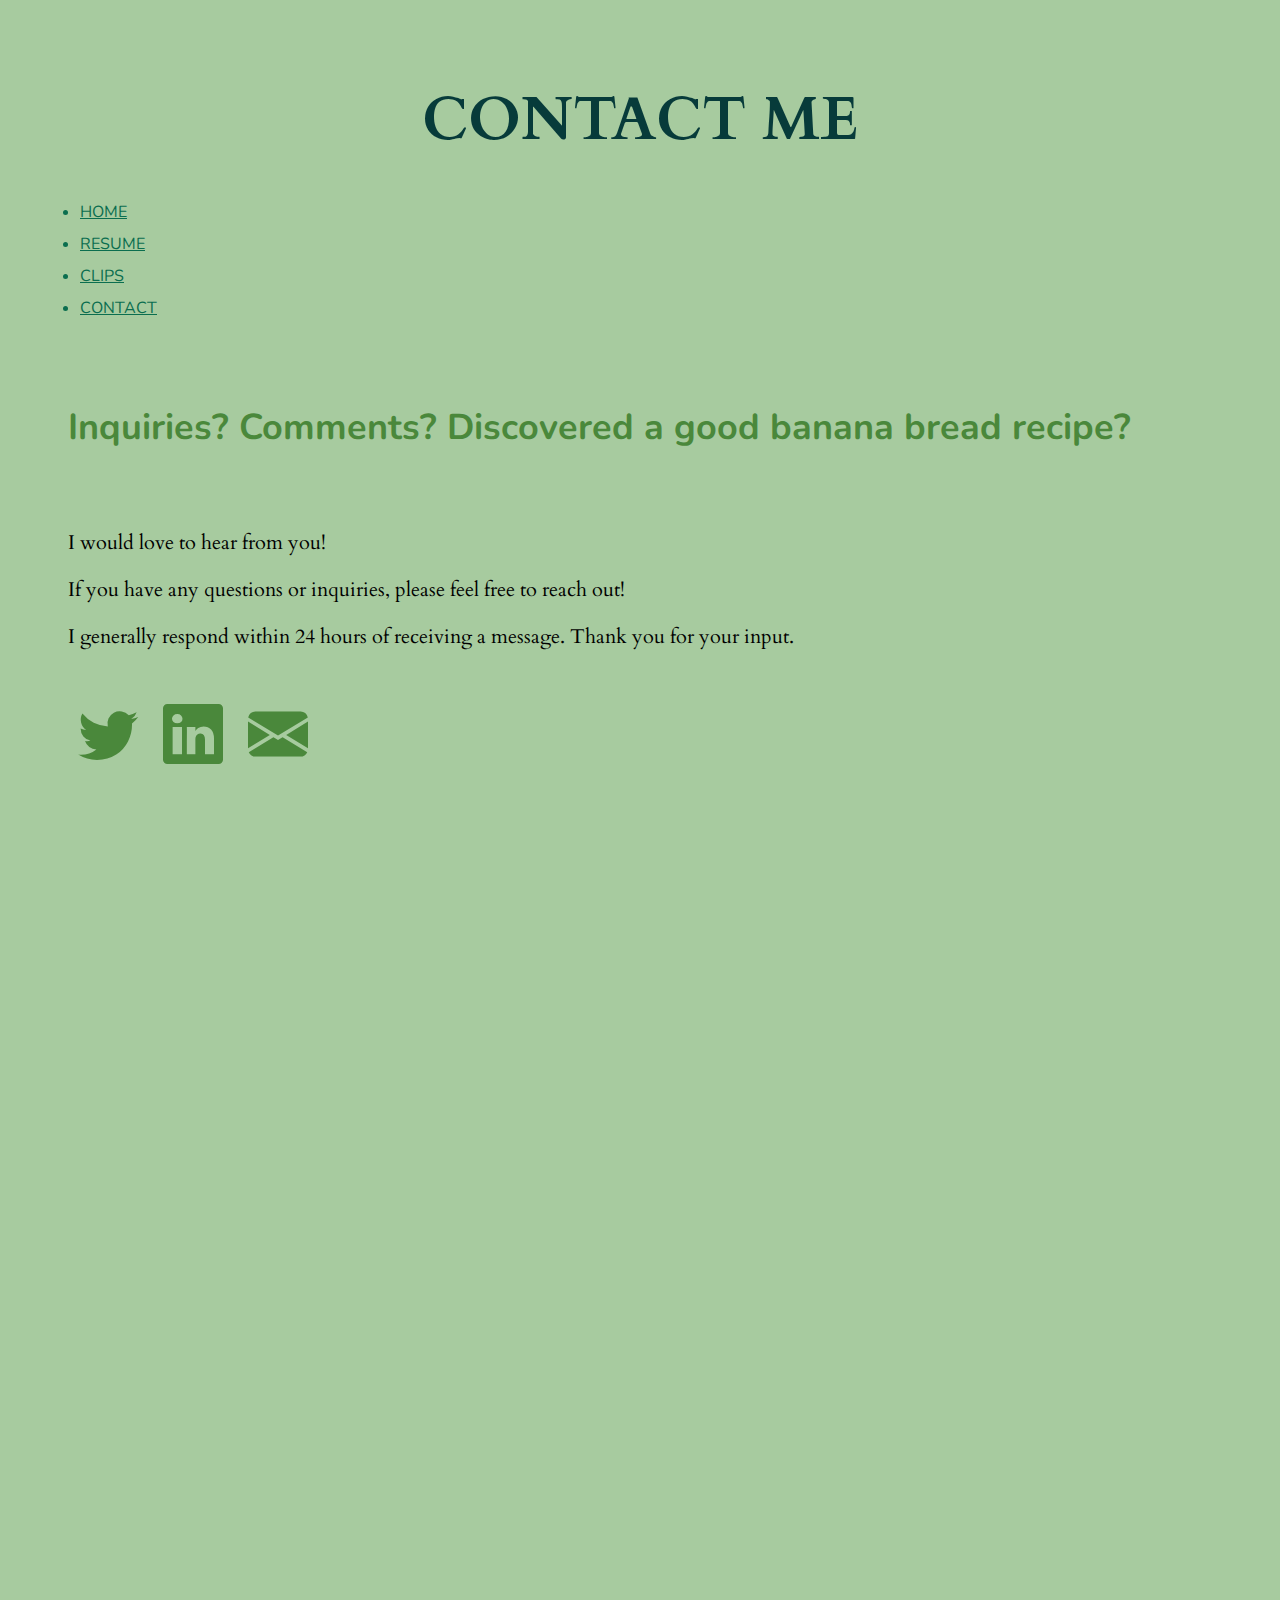
<file: contact/index.html>
<!DOCTYPE html>
<html lang="en">

<head>
    <!--meta-->
    <meta charset="UTF-8">
    <meta name="viewport" content="width=device-width, intial-scale=1.0">
    <meta http-equiv="X-UA-Compatible" content="ie=edge">
    <!--SEO-->
    <meta name="description" content="Description goes here">
    <title>Contact — Grace Yarrow</title>
    <!--font -->
    <link href="https://fonts.googleapis.com/css2?family=Nunito:wght@300&display=swap" rel="stylesheet">
    <link href="https://fonts.googleapis.com/css2?family=Cardo:wght@400;700&display=swap" rel="stylesheet">
    <link href="https://fonts.googleapis.com/css2?family=Nunito:wght@500&display=swap" rel="stylesheet">
    <!--CSS-->
    <link href="https://cdn.jsdelivr.net/npm/bootstrap@5.1.3/dist/css/bootstrap.min.css" rel="stylesheet" 
        integrity="sha384-1BmE4kWBq78iYhFldvKuhfTAU6auU8tT94WrHftjDbrCEXSU1oBoqyl2QvZ6jIW3" crossorigin="anonymous">
    <link rel="stylesheet" href="https://cdn.jsdelivr.net/npm/bootstrap-icons@1.8.1/font/bootstrap-icons.css">
        <!-- // -->
    <link rel="stylesheet" href="../assets/css/style.css">
</head>

<body>
    <div class="container">
        <nav>
        
        <h1>Contact me</h1> 
 
        <ul class="nav justify-content-center">
            <li class="nav-item">
                <a class="nav-link" href="../">Home</a> 
            </li>
            <li class="nav-item">
                <a class="nav-link" href="../resume">Resume</a>
            </li>
            <li class="nav-item">
                <a class="nav-link" href="../clips">Clips</a>
            </li>
            <li class="nav-item">
                <a class="nav-link" href="#">Contact</a>
            </li>
        </ul>
    </nav>
    </div>
  
<main>
    <div class="row">
        <div class="col-lg">
            <h2>Inquiries? Comments? Discovered a good banana bread recipe?</h2><br>
            <p>I would love to hear from you!</p>
            <p>If you have any questions or inquiries, please feel free to reach out!</p>
            <p>I generally respond within 24 hours of receiving a message. Thank you for your input.</p><br>
                <a href="https://twitter.com/YarrowGrace" target="_blank"><i class="bi bi-twitter"></i></a>
                <a href="https://www.linkedin.com/in/grace-yarrow/" target="_blank"><i class="bi bi-linkedin"></i></a>
                <a href="mailto:gracemyar@gmail.com" target="_blank"><i class="bi bi-envelope-fill"></i></a>
        </div>
    
        <div class="col">
            <iframe src="https://docs.google.com/forms/d/e/1FAIpQLScPA5ciz3BrOCYJzHhYF9aphrg76CFu701tklVhXzC05QgNTw/viewform?embedded=true" 
            frameborder="0" marginheight="0" marginwidth="0">Contact form</iframe>    
        </div>
    </div>
</main>

     <!-- js -->
    <script src="https://cdn.jsdelivr.net/npm/bootstrap@5.1.3/dist/js/bootstrap.bundle.min.js" 
        integrity="sha384-ka7Sk0Gln4gmtz2MlQnikT1wXgYsOg+OMhuP+IlRH9sENBO0LRn5q+8nbTov4+1p" crossorigin="anonymous"></script>
    <!-- // -->
</body>


</html>
</file>
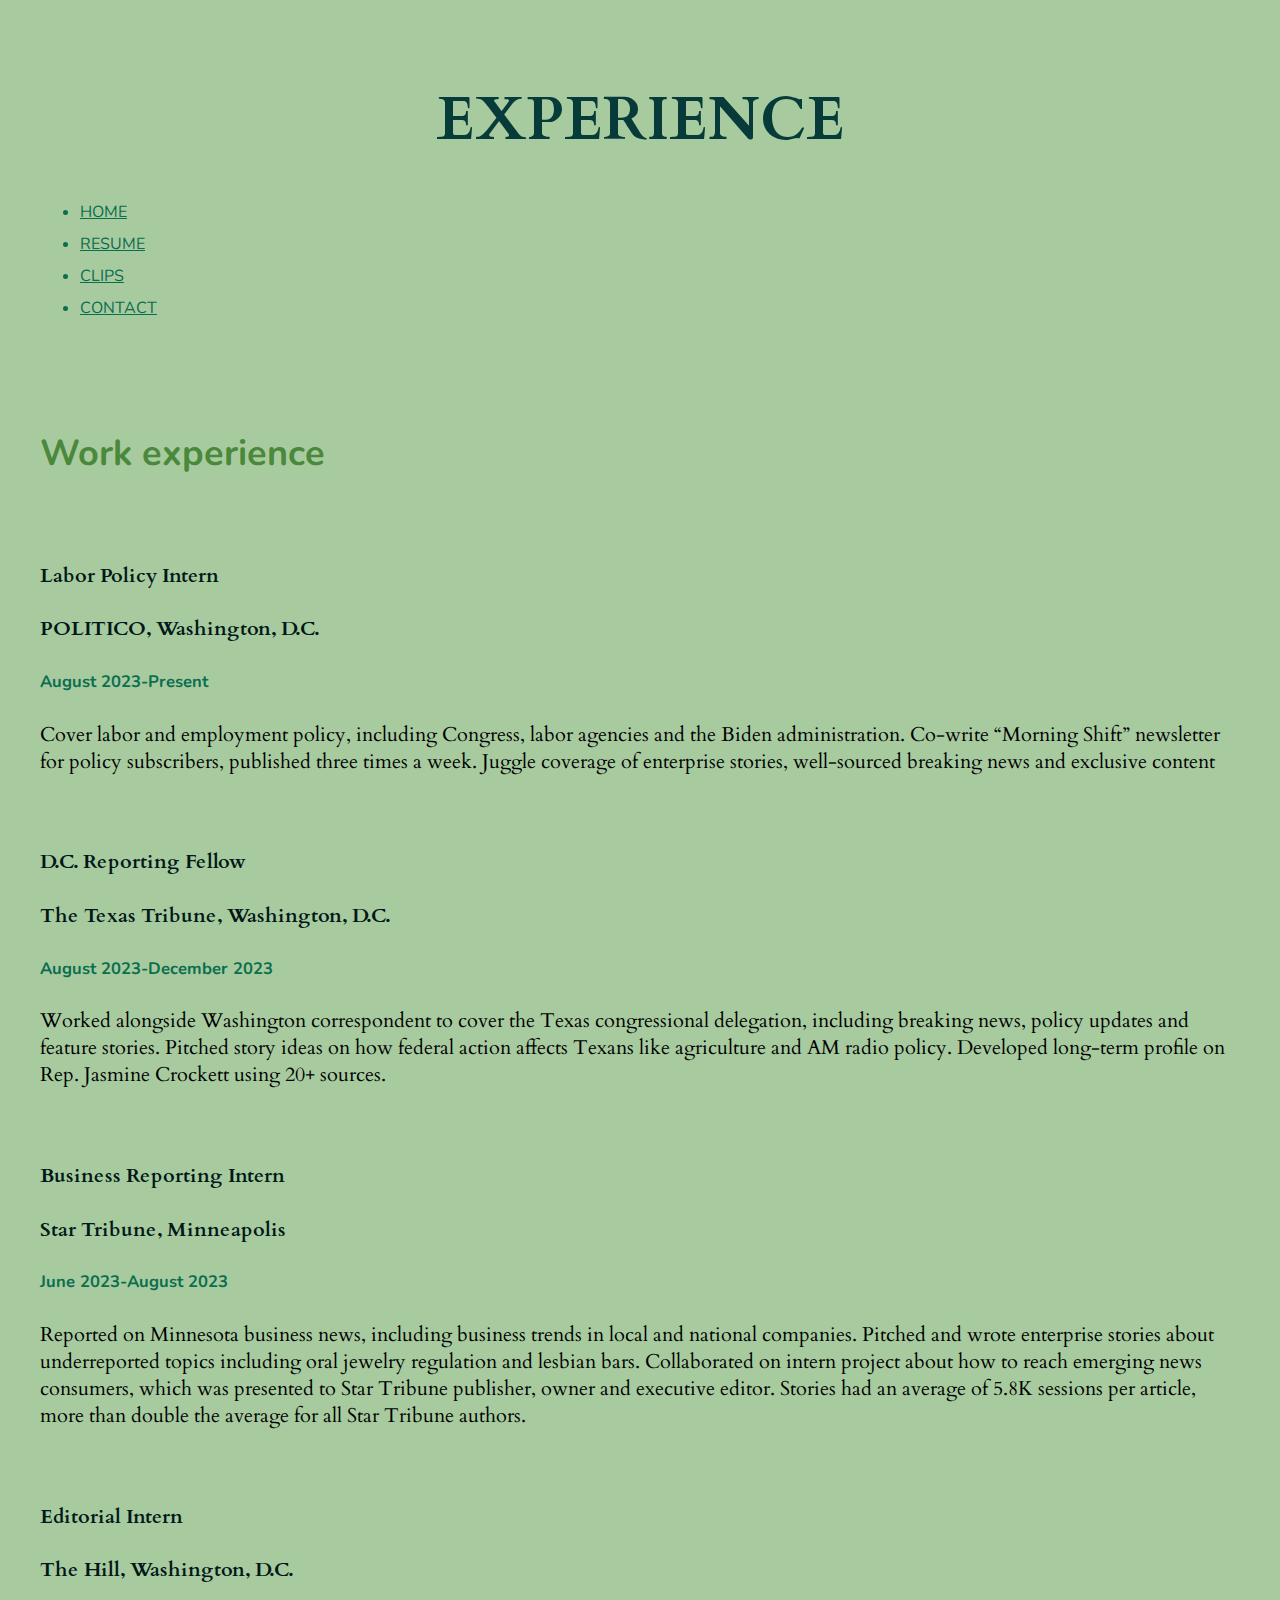
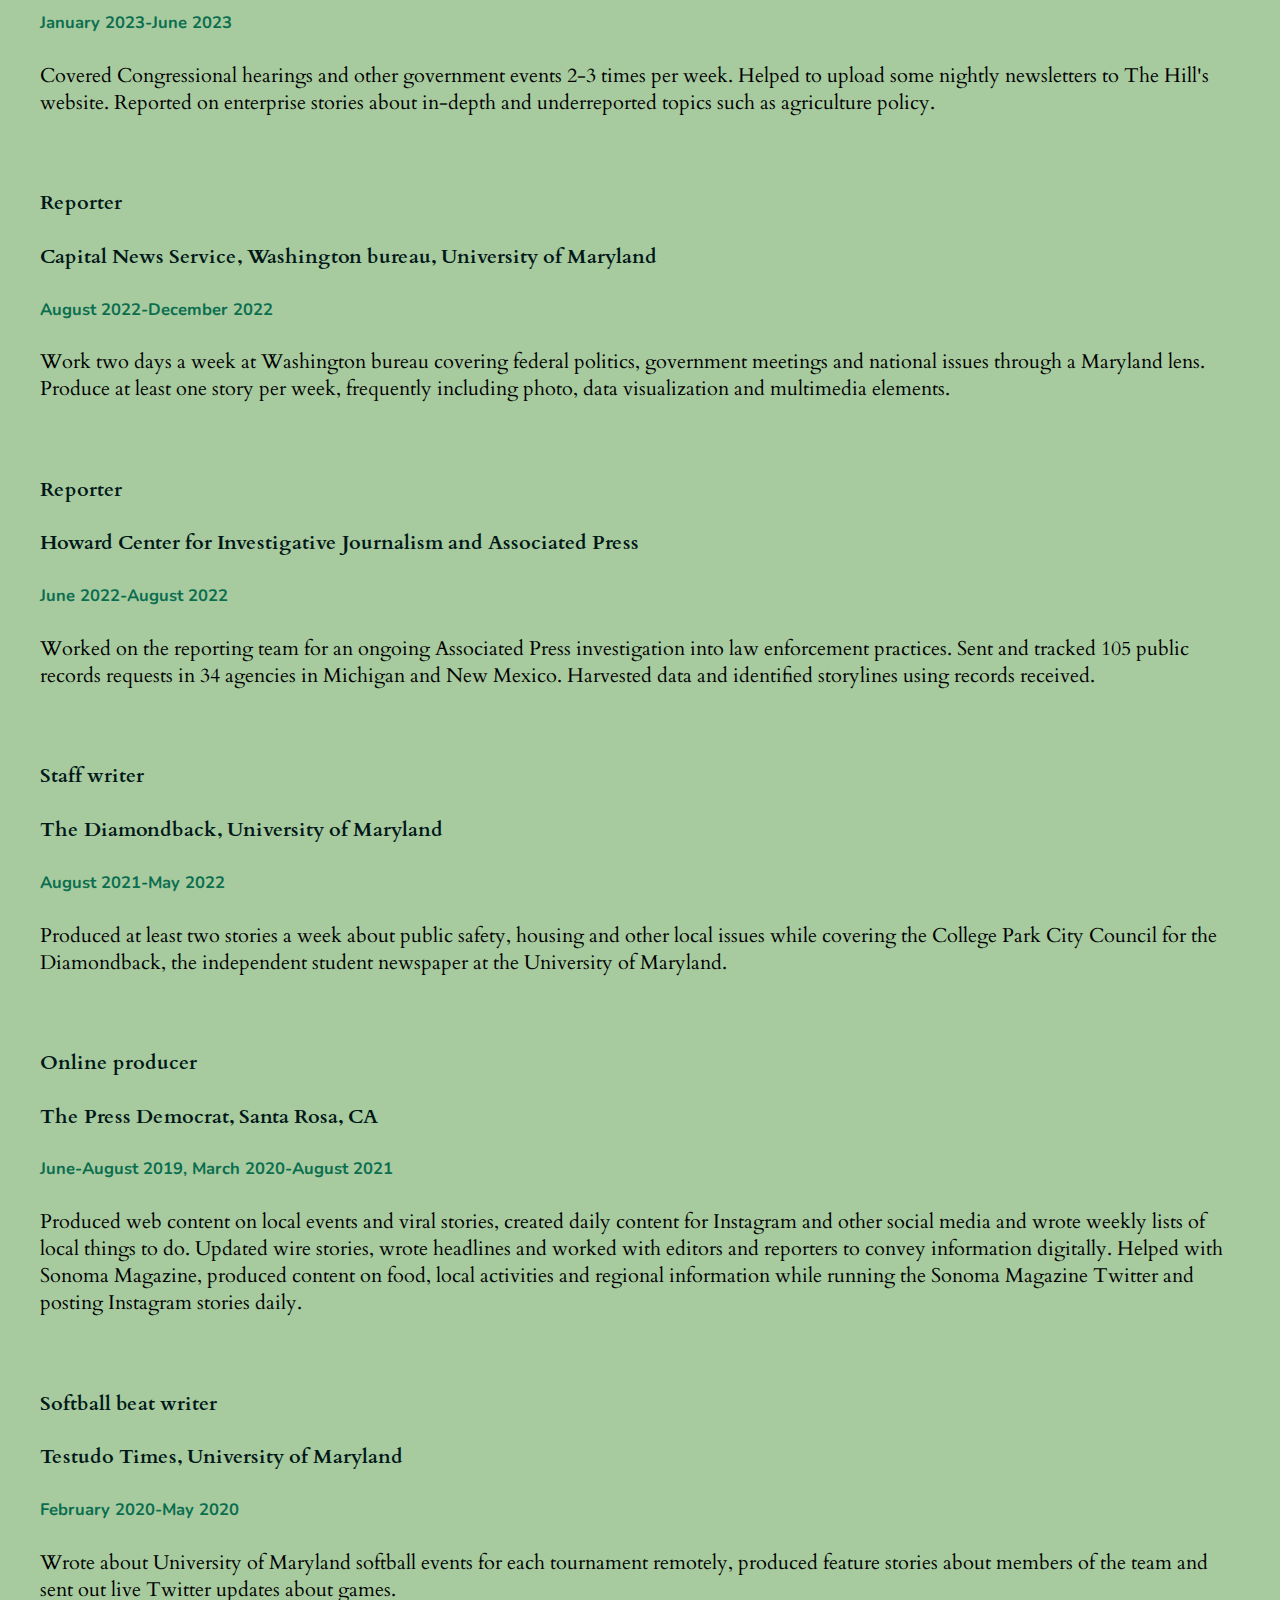
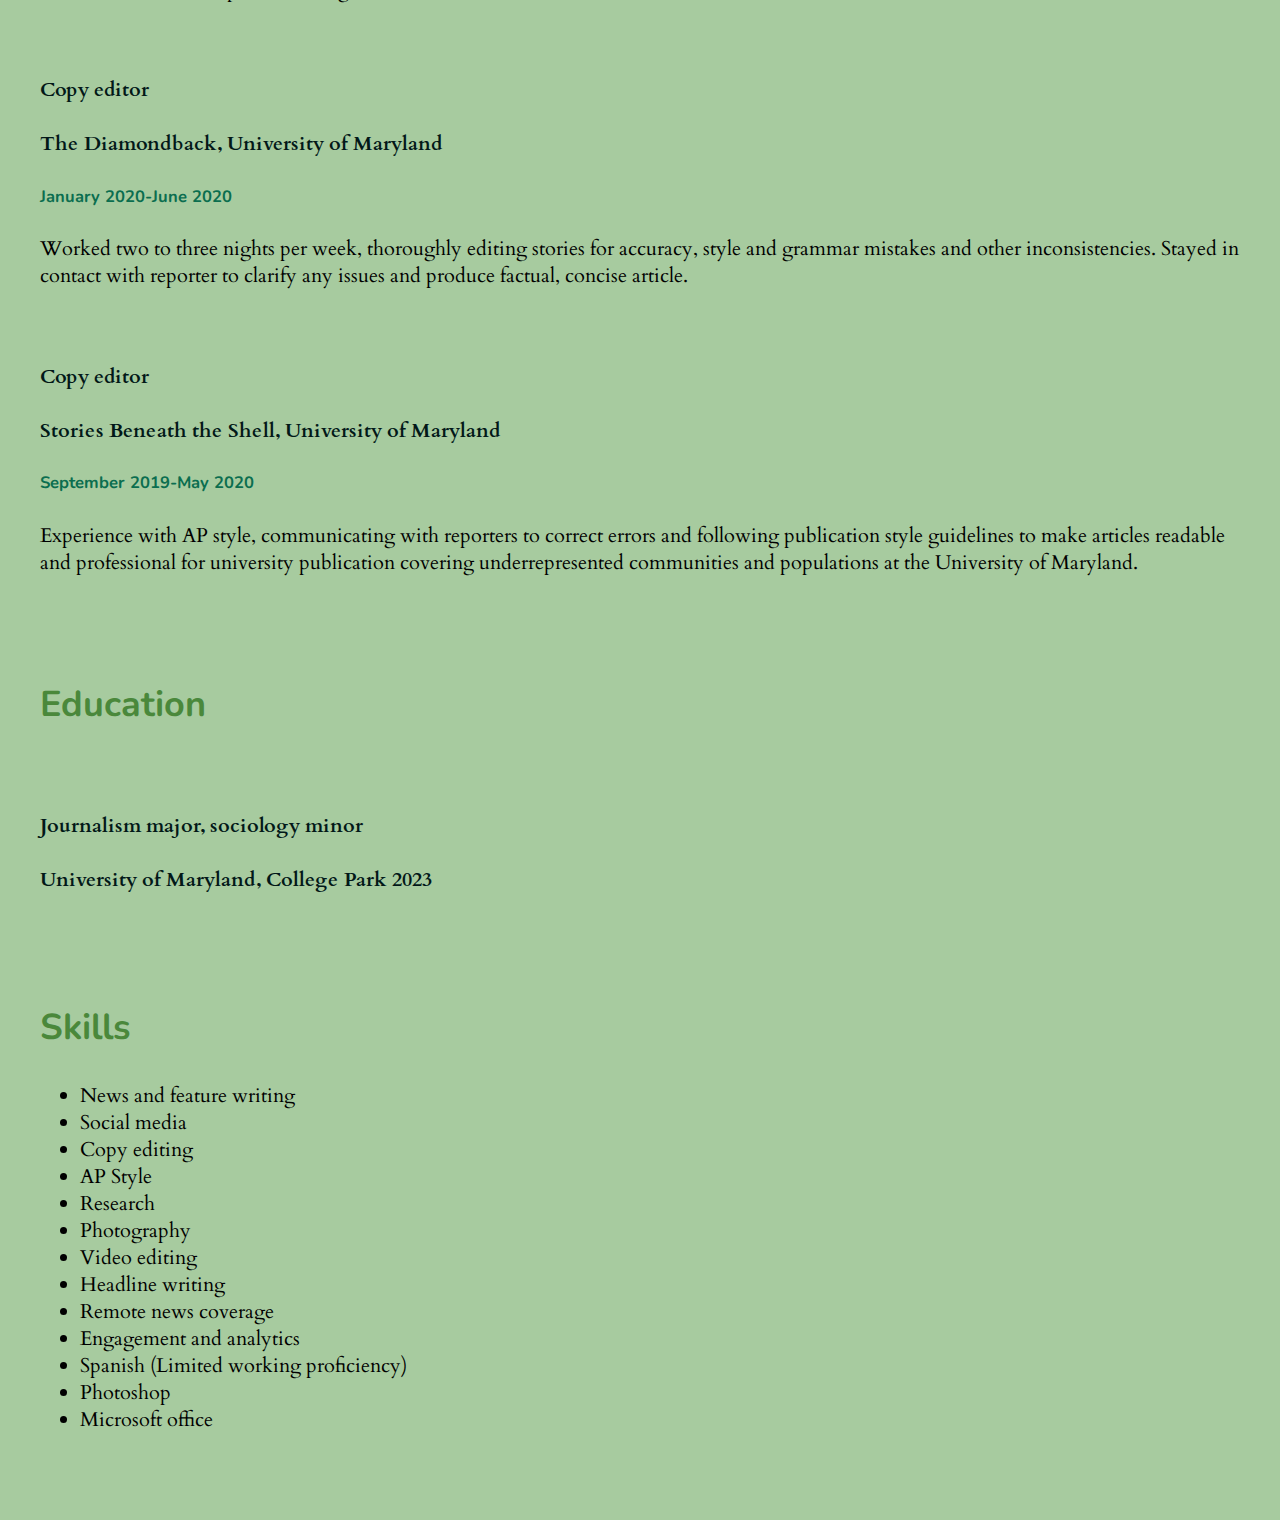
<file: resume/index.html>
<!DOCTYPE html>
<html lang="en">

<head>
    <!--meta-->
    <meta charset="UTF-8">
    <meta name="viewport" content="width=device-width, intial-scale=1.0">
    <meta http-equiv="X-UA-Compatible" content="ie=edge">
    <!--SEO-->
    <meta name="description" content="Description goes here">
    <title>Resume — Grace Yarrow</title>
    <!--font -->
    <link href="https://fonts.googleapis.com/css2?family=Nunito:wght@500&display=swap" rel="stylesheet">
    <link href="https://fonts.googleapis.com/css2?family=Nunito:wght@300&display=swap" rel="stylesheet">
    <link href="https://fonts.googleapis.com/css2?family=Cardo:wght@400;700&display=swap" rel="stylesheet">
    <!--CSS-->
    <link href="https://cdn.jsdelivr.net/npm/bootstrap@5.1.3/dist/css/bootstrap.min.css" rel="stylesheet" 
        integrity="sha384-1BmE4kWBq78iYhFldvKuhfTAU6auU8tT94WrHftjDbrCEXSU1oBoqyl2QvZ6jIW3" crossorigin="anonymous">
    <!-- // -->
    <link rel="stylesheet" href="../assets/css/style.css">
</head>

<body>
    <div class="container">
        <nav>
        
        <h1>Experience</h1> 
 
        <ul class="nav justify-content-center">
            <li class="nav-item">
                <a class="nav-link" href="../">Home</a> 
            </li>
            <li class="nav-item">
                <a class="nav-link" href="#">Resume</a>
            </li>
            <li class="nav-item">
                <a class="nav-link" href="../clips">Clips</a>
            </li>
            <li class="nav-item">
                <a class="nav-link" href="../contact">Contact</a>
            </li>
        </ul>
    </nav>
    </div>

<main>

<br><br>

    <h2>Work experience</h2> <br>

    <h4>Labor Policy Intern</h4>
    <h4><b>POLITICO</b>, Washington, D.C.</h4>
    <h5>August 2023-Present</h5>
    <p>Cover labor and employment policy, including Congress, labor agencies and the Biden administration. 
        Co-write “Morning Shift” newsletter for policy subscribers, published three times a week.
         Juggle coverage of enterprise stories, well-sourced breaking news and exclusive content</p>
        <br>

    <h4>D.C. Reporting Fellow</h4>
    <h4><b>The Texas Tribune</b>, Washington, D.C.</h4>
    <h5>August 2023-December 2023</h5>
    <p>Worked alongside Washington correspondent to cover the Texas congressional delegation, including breaking 
        news, policy updates and feature stories. Pitched story ideas on how federal action affects Texans like agriculture
         and AM radio policy. Developed long-term profile on Rep. Jasmine Crockett using 20+ sources. </p>
        <br>

    <h4>Business Reporting Intern</h4>
    <h4><b>Star Tribune</b>, Minneapolis</h4>
    <h5>June 2023-August 2023</h5>
    <p>Reported on Minnesota business news, including business trends in local and national companies.
        Pitched and wrote enterprise stories about underreported topics including oral jewelry regulation
         and lesbian bars. Collaborated on intern project about how to reach emerging news consumers, 
         which was presented to Star Tribune publisher, owner and executive editor.
        Stories had an average of 5.8K sessions per article, more than double the average for all Star Tribune authors.</p>
        <br>

    <h4>Editorial Intern</h4>
    <h4><b>The Hill</b>, Washington, D.C.</h4>
    <h5>January 2023-June 2023</h5>
    <p>Covered Congressional hearings and other government events 2-3 times per week. Helped to upload some 
        nightly newsletters to The Hill's website. Reported on enterprise stories about in-depth 
        and underreported topics such as agriculture policy.</p>
        <br>

    <h4>Reporter</h4>
    <h4><b>Capital News Service</b>, Washington bureau, University of Maryland</h4>
    <h5>August 2022-December 2022</h5>
    <p>Work two days a week at Washington bureau covering federal politics, government meetings 
        and national issues through a Maryland lens. Produce at least one story 
        per week, frequently including photo, data visualization and multimedia elements.</p>
        <br>

    <h4>Reporter</h4>
    <h4><b>Howard Center for Investigative Journalism and Associated Press</b></h4>
    <h5>June 2022-August 2022 </h5>
    <p>Worked on the reporting team for an ongoing Associated Press investigation into 
        law enforcement practices. Sent and tracked 105 public records requests in 34 agencies 
        in Michigan and New Mexico. Harvested data and identified storylines using records received.</p>
        <br>
    <h4>Staff writer</h4>
    <h4><b>The Diamondback</b>, University of Maryland</h4>
    <h5>August 2021-May 2022 </h5>
    <p>Produced at least two stories a week about public safety, housing and other
     local issues while covering the College Park City Council for the Diamondback, 
     the independent student newspaper at the University of Maryland.</p>
        <br>
     <h4>Online producer</h4>
    <h4><b>The Press Democrat</b>, Santa Rosa, CA</h4> 
    <h5>June-August 2019, March 2020-August 2021 </h5>
    <p>Produced web content on local events and viral stories, created daily 
    content for Instagram and other social media and wrote weekly lists 
    of local things to do. Updated wire stories, wrote headlines and worked 
    with editors and reporters to convey information digitally. Helped with 
    Sonoma Magazine, produced content on food, local activities and regional 
    information while running the Sonoma Magazine Twitter and posting Instagram 
    stories daily.</p>
        <br>
    <h4><b>Softball beat writer</b></h4>
    <h4><b>Testudo Times</b>, University of Maryland</h4>
    <h5>February 2020-May 2020 </h5>
    <p>Wrote about University of Maryland softball events for each tournament remotely,
     produced feature stories about members of the team and sent out live Twitter
      updates about games.</p>
        <br>
      <h4>Copy editor</h4>
      <h4><b>The Diamondback</b>, University of Maryland</h4> 
    <h5>January 2020-June 2020</h5>
    <p>Worked two to three nights per week, thoroughly editing stories for 
        accuracy, style and grammar mistakes and other inconsistencies. Stayed 
        in contact with reporter to clarify any issues and produce factual, concise 
        article.</p>
        <br>
    <h4> Copy editor</h4>
    <h4><b>Stories Beneath the Shell</b>, University of Maryland </h4>
    <h5>September 2019-May 2020</h5>
    <p>Experience with AP style, communicating with reporters 
        to correct errors and following publication style guidelines to
         make articles readable and professional for university publication covering 
         underrepresented communities and populations at the University of Maryland.</p>
             <br><br>
             <h2>Education</h2><br>
    <h4>Journalism major, sociology minor</h4>
    <h4>University of Maryland, College Park 2023 </h4>
        <br><br>
    <h2>Skills</h2>
    <ul>
        <li>News and feature writing</li>
        <li>Social media</li>
        <li>Copy editing</li>
        <li>AP Style</li>
        <li>Research</li>
        <li>Photography</li>
        <li>Video editing</li>
        <li>Headline writing</li>
        <li>Remote news coverage</li>
        <li>Engagement and analytics</li>
        <li>Spanish (Limited working proficiency)</li>
        <li>Photoshop</li>
        <li>Microsoft office</li>
    </ul>
    <br>
    <!--<button type="button" class="btn btn-primary" 
>click here to download my resume!</button>
<a href="https://drive.google.com/file/d/1ggbzdXfayBisZIbGHWWxNY_fuuDZr6_Y/view?usp=sharing"
class="btn btn-primary btn-lg" tabindex="-1" role="button">Click here to download my resume!</a>-->



    
</main>


     <!-- js -->
    <script src="https://cdn.jsdelivr.net/npm/bootstrap@5.1.3/dist/js/bootstrap.bundle.min.js" 
        integrity="sha384-ka7Sk0Gln4gmtz2MlQnikT1wXgYsOg+OMhuP+IlRH9sENBO0LRn5q+8nbTov4+1p" crossorigin="anonymous"></script>
    <!-- // -->
</body>


</html>
</file>
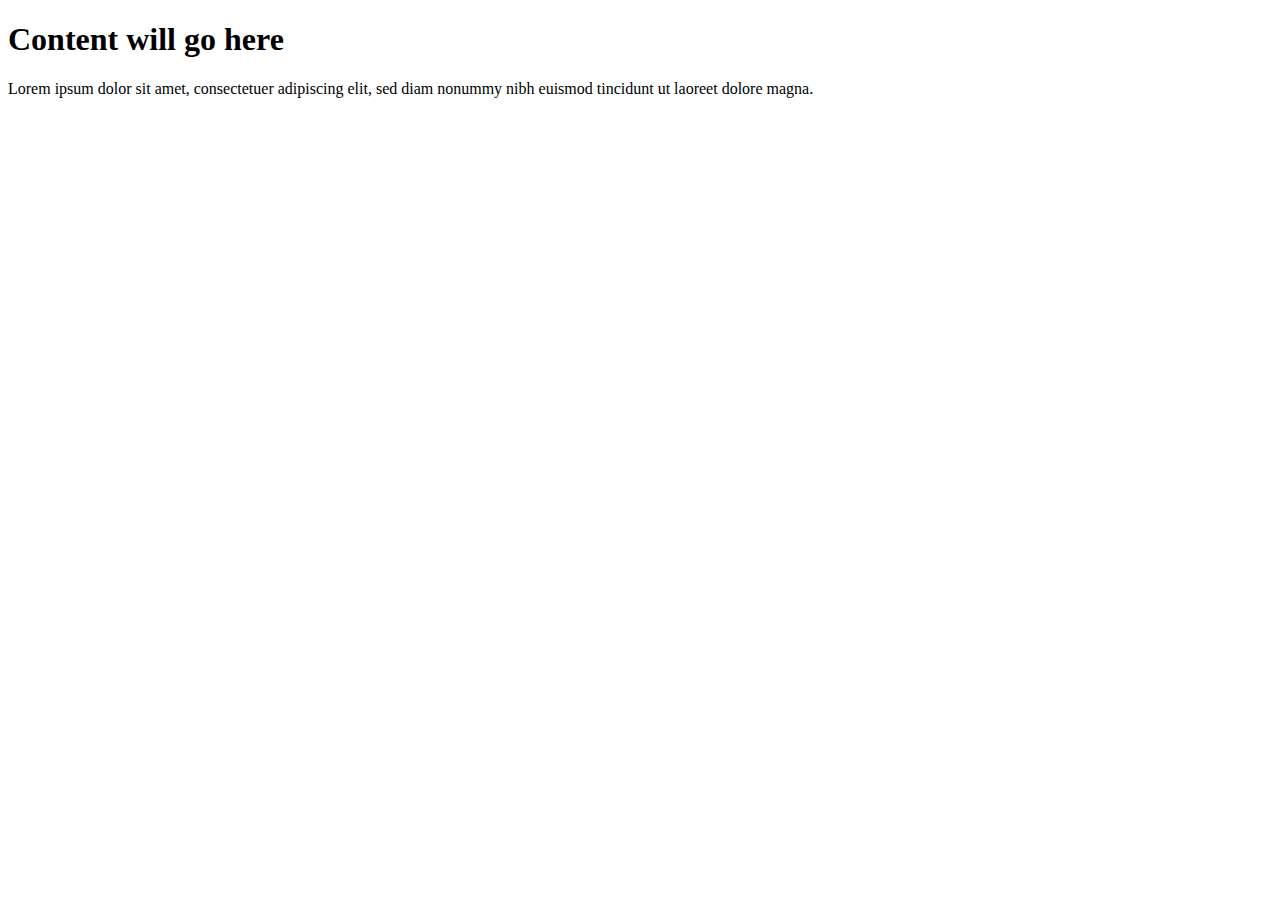
<file: projects/boilerplate/index.html>
<!DOCTYPE html>
<html lang="en">

<head>
    <!--meta-->
    <meta charset="UTF-8">
    <meta name="viewport" content="width=device-width, intial-scale=1.0">
    <meta http-equiv="X-UA-Compatible" content="ie=edge">
    <!--SEO-->
    <title>Title goes here</title>
    <meta name="description" content="Description goes here">
    <!--CSS-->
    <link rel="styleesheet" href="style.css">
</head>

<body>
    <h1>Content will go here</h1>
    <p>Lorem ipsum dolor sit amet, consectetuer adipiscing elit, sed diam nonummy nibh euismod tincidunt ut laoreet dolore magna.</p>
</body>


</html>
</file>
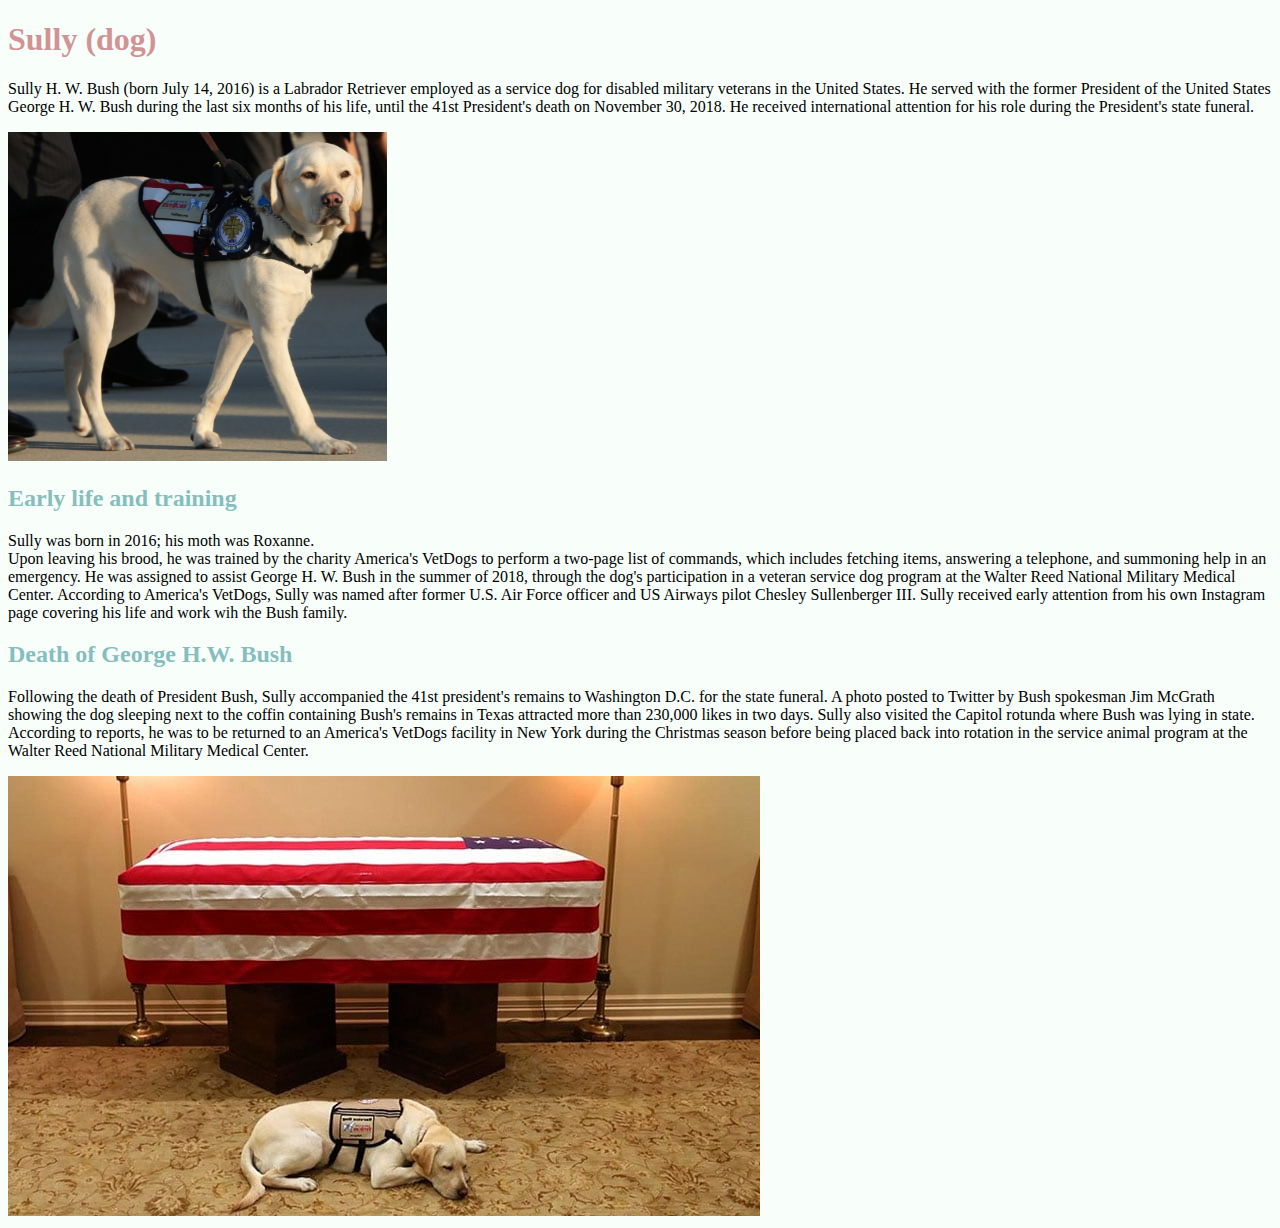
<file: projects/sully/index.html>
<!DOCTYPE html>
<html lang"en">

<head>
    <!--meta-->
    <meta charset="UTF-8">
    <meta name="viewport" content="width=device-width, initial-scale=1.0">
    <meta http-equiv="X-UA-Compatible" content="ie=edge">
    <!--seo-->
    <title>Sully Bush</title>
    <meta name="description" content="Description goes here">
    <!--css-->
    <link rel="stylesheet" href="css/style.css">
</head>

<body>
    <header>
    <h1>Sully (dog)</h1>
    <p>Sully H. W. Bush (born July 14, 2016) is a Labrador Retriever employed as a service dog for disabled military
        veterans in the United States. He served with the former President of the United States George H. W. Bush during
        the last six months of his life, until the 41st President's death on November 30, 2018. He received
        international attention for his role during the President's state funeral.</p>
    <img src="img/sully.jpg" alt="Sully H.W. Bush, a labrador retriever.">
    </header>
    
    <h2>Early life and training</h2>
    <p>Sully was born in 2016; his moth was Roxanne.
        <br>
        Upon leaving his brood, he was trained by the charity America's VetDogs to perform a two-page list of commands,
        which includes fetching items, answering a telephone, and summoning help in an emergency. He was assigned to
        assist George H. W. Bush in the summer of 2018, through the dog's participation in a veteran service dog program
        at the Walter Reed National Military Medical Center. According to America's VetDogs, Sully was named after
        former U.S. Air Force officer and US Airways pilot Chesley Sullenberger III. Sully received early attention from
        his own Instagram page covering his life and work wih the Bush family.</p>

    <h2>Death of George H.W. Bush</h2>
    <p>Following the death of President Bush, Sully accompanied the 41st president's remains to Washington D.C. for the
        state funeral. A photo posted to Twitter by Bush spokesman Jim McGrath showing the dog sleeping next to the
        coffin containing Bush's remains in Texas attracted more than 230,000 likes in two days. Sully also visited the
        Capitol rotunda where Bush was lying in state. According to reports, he was to be returned to an America's
        VetDogs facility in New York during the Christmas season before being placed back into rotation in the service
        animal program at the Walter Reed National Military Medical Center.</p>
    <img src="img/sully2.jpg" alt="Sully at the funeral of President George H.W. Bush">

</body>

</html>
</file>
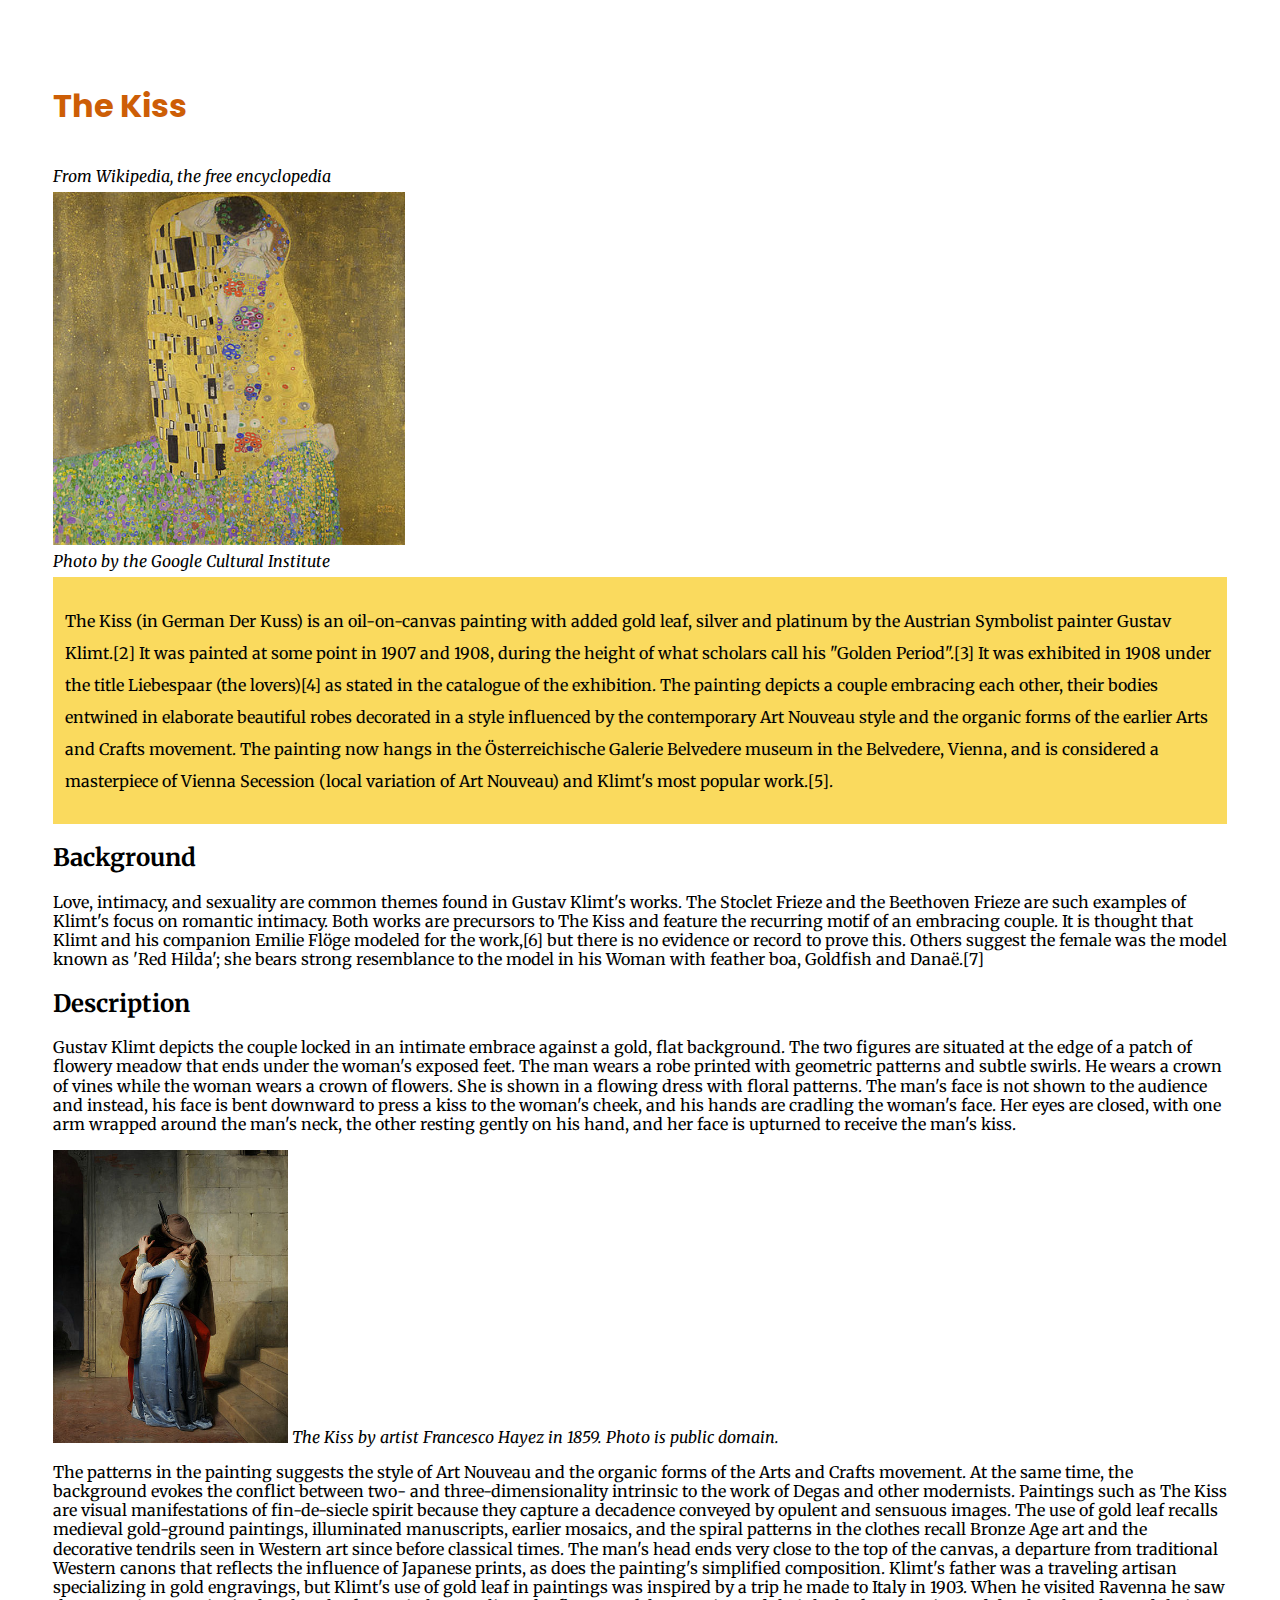
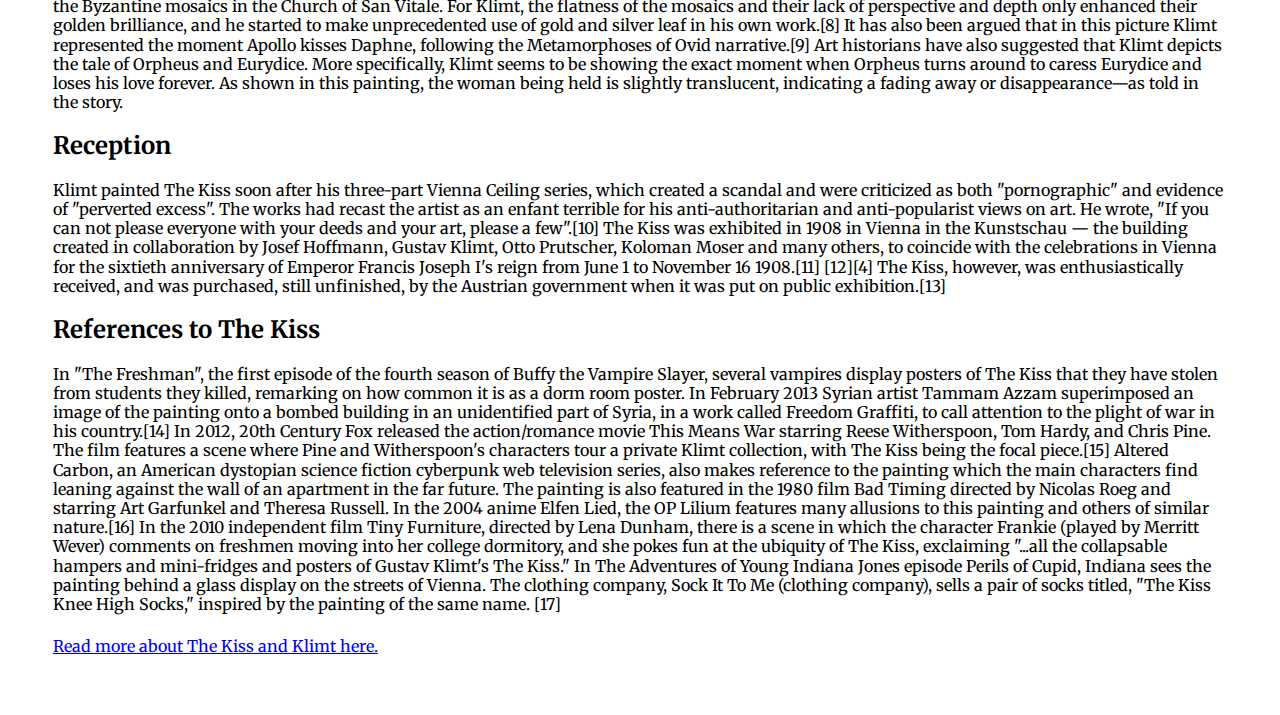
<file: projects/wiki/wiki.html>
<!DOCTYPE html>
<html lang="en">

<head>
    <!--meta-->
    <meta charset="UTF-8">
    <meta name="viewport" content="width=device-width, intial-scale=1.0">
    <meta http-equiv="X-UA-Compatible" content="ie=edge">
    <!--SEO-->
    <title>The Kiss</title>
    <meta name="Description" content="Diving into Gustav Klimt's iconic painting.">
    <!--fonts-->
    <link href="https://fonts.googleapis.com/css2?family=Poppins&display=swap" rel="stylesheet">
    <link href="https://fonts.googleapis.com/css2?family=Merriweather:wght@400;700&display=swap" rel="stylesheet">
    <!--CSS-->
    <link rel="stylesheet" href="css/style.css">
</head>

<body>
    <header>
        <h1>The Kiss</h1>
        <i>From Wikipedia, the free encyclopedia</i>

        <img src="img/thekiss.jpg" alt="Photo of The Kiss by Gustav Klimt" >
        <i class="caption">Photo by the Google Cultural Institute</i>
    </header>
    
    <main>
        <section class="intro"><p>The Kiss (in German Der Kuss) is an oil-on-canvas painting with added gold leaf, silver and 
            platinum by the Austrian Symbolist painter Gustav Klimt.[2] It was painted at some point in 1907 
            and 1908, during the height of what scholars call his "Golden Period".[3] It was exhibited in 1908 
            under the title Liebespaar (the lovers)[4] as stated in the catalogue of the exhibition. The painting 
            depicts a couple embracing each other, their bodies entwined in elaborate beautiful robes 
            decorated in a style influenced by the contemporary Art Nouveau style and the organic 
            forms of the earlier Arts and Crafts movement. The painting now hangs in the Österreichische 
            Galerie Belvedere museum in the Belvedere, Vienna, and is considered a masterpiece of 
            Vienna Secession (local variation of Art Nouveau) and Klimt's most popular work.[5].</p></section>

        <h2>Background</h2>
        <p>Love, intimacy, and sexuality are common themes found in Gustav Klimt's works. 
            The Stoclet Frieze and the Beethoven Frieze are such examples of Klimt's focus on romantic 
            intimacy. Both works are precursors to The Kiss and feature the recurring motif of an 
            embracing couple. It is thought that Klimt and his companion Emilie Flöge modeled 
            for the work,[6] but there is no evidence or record to prove this. Others suggest the 
            female was the model known as 'Red Hilda'; she bears strong resemblance to the model in 
            his Woman with feather boa, Goldfish and Danaë.[7]</p>

        <h2>Description</h2>
        <p>Gustav Klimt depicts the couple locked in an intimate embrace against a gold, 
            flat background. The two figures are situated at the edge of a patch of flowery 
            meadow that ends under the woman's exposed feet. The man wears a robe printed with 
            geometric patterns and subtle swirls. He wears a crown of vines while the woman 
            wears a crown of flowers. She is shown in a flowing dress with floral patterns. 
            The man's face is not shown to the audience and instead, his face is bent downward 
            to press a kiss to the woman's cheek, and his hands are cradling the woman's face. 
            Her eyes are closed, with one arm wrapped around the man's neck, the other resting 
            gently on his hand, and her face is upturned to receive the man's kiss. </p>
            <img src="img/hayeskiss.jpg" alt="The Kiss by Francesco Hayez">
            <i class="caption">The Kiss by artist Francesco Hayez in 1859. Photo is public domain.</i>
            
            <p>The patterns in the painting suggests the style of Art Nouveau and the organic 
            forms of the Arts and Crafts movement. At the same time, the background evokes the 
            conflict between two- and three-dimensionality intrinsic to the work of Degas and 
            other modernists. Paintings such as The Kiss are visual manifestations of fin-de-siecle 
            spirit because they capture a decadence conveyed by opulent and sensuous images. 
            The use of gold leaf recalls medieval gold-ground paintings, illuminated manuscripts, 
            earlier mosaics, and the spiral patterns in the clothes recall Bronze Age art and 
            the decorative tendrils seen in Western art since before classical times. 
            The man's head ends very close to the top of the canvas, a departure from 
            traditional Western canons that reflects the influence of Japanese prints, 
            as does the painting's simplified composition.
            Klimt's father was a traveling artisan specializing in gold engravings, but 
            Klimt's use of gold leaf in paintings was inspired by a trip he made to Italy in 1903. 
            When he visited Ravenna he saw the Byzantine mosaics in the Church of San Vitale. 
            For Klimt, the flatness of the mosaics and their lack of perspective and depth only 
            enhanced their golden brilliance, and he started to make unprecedented use of gold 
            and silver leaf in his own work.[8]
            It has also been argued that in this picture Klimt represented the moment Apollo kisses
            Daphne, following the Metamorphoses of Ovid narrative.[9]
            Art historians have also suggested that Klimt depicts the tale of Orpheus and Eurydice. 
            More specifically, Klimt seems to be showing the exact moment when Orpheus turns around 
            to caress Eurydice and loses his love forever. As shown in this painting, the woman 
            being held is slightly translucent, indicating a fading away or disappearance—as told 
            in the story.</p>

        <h2>Reception</h2>
        <p>Klimt painted The Kiss soon after his three-part Vienna Ceiling series, which created a 
            scandal and were criticized as both "pornographic" and evidence of "perverted excess". 
            The works had recast the artist as an enfant terrible for his anti-authoritarian and 
            anti-popularist views on art. He wrote, "If you can not please everyone with your 
            deeds and your art, please a few".[10] 
            The Kiss was exhibited in 1908 in Vienna in the Kunstschau — the building created 
            in collaboration by Josef Hoffmann, Gustav Klimt, Otto Prutscher, Koloman Moser 
            and many others, to coincide with the celebrations in Vienna for the sixtieth 
            anniversary of Emperor Francis Joseph I's reign from June 1 to November 16 1908.[11] [12][4]
            The Kiss, however, was enthusiastically received, and was purchased, still 
            unfinished, by the Austrian government when it was put on public exhibition.[13]</p>

        <h2>References to The Kiss</h2>
        <p>In "The Freshman", the first episode of the fourth season of Buffy the Vampire Slayer, 
            several vampires display posters of The Kiss that they have stolen from students they 
            killed, remarking on how common it is as a dorm room poster.
            In February 2013 Syrian artist Tammam Azzam superimposed an image of the painting 
            onto a bombed building in an unidentified part of Syria, in a work called Freedom Graffiti, 
            to call attention to the plight of war in his country.[14]
            In 2012, 20th Century Fox released the action/romance movie This Means War 
            starring Reese Witherspoon, Tom Hardy, and Chris Pine. The film features a scene where 
            Pine and Witherspoon's characters tour a private Klimt collection, with The Kiss being 
            the focal piece.[15]
            Altered Carbon, an American dystopian science fiction cyberpunk web television series, 
            also makes reference to the painting which the main characters find leaning against the wall 
            of an apartment in the far future.
            The painting is also featured in the 1980 film Bad Timing directed by Nicolas Roeg 
            and starring Art Garfunkel and Theresa Russell.
            In the 2004 anime Elfen Lied, the OP Lilium features many allusions to this painting
            and others of similar nature.[16]
            In the 2010 independent film Tiny Furniture, directed by Lena Dunham, there is a scene 
            in which the character Frankie (played by Merritt Wever) comments on freshmen moving into her 
            college dormitory, and she pokes fun at the ubiquity of The Kiss, exclaiming "...all the 
            collapsable hampers and mini-fridges and posters of Gustav Klimt's The Kiss."
            In The Adventures of Young Indiana Jones episode Perils of Cupid, Indiana sees the 
            painting behind a glass display on the streets of Vienna.
            The clothing company, Sock It To Me (clothing company), sells a pair of socks 
            titled, "The Kiss Knee High Socks," inspired by the painting of the same name. [17]</p>
    </main>

    <footer>
        <a href="https://en.wikipedia.org/wiki/The_Kiss_(Klimt)" target="_blank">Read more 
            about The Kiss and Klimt here.</a>
    </footer>
</body>


</html>
</file>
<file: assets/css/style.css>
/* font options:
cardo regular and bold
nunito 300


color palette: 
baby pink #EEC3C3
linen #F6ECE3
bittersweet shimmer (darker pink) #B85D5D
charcoal #404E5C
rich black #111518
taupe #8A5A5A
Hover color #f12db7 


medium green #6BBF59
yellow #DDB771
dark green #0B6E4F
darkest green #073B3A
*/


a {
    color: #4A883B;
  }

h1 {
    color:#073B3A;
    text-align:center;
    text-transform:uppercase;
    font-family:'Cardo',serif;
    font-size:60px;
}

h2 {
    font-size:16px;
    color:#4A883B;
    font-family:'Nunito',sans-serif;
    font-size:36px;
}

.nav-item,
.nav-link {
    text-transform:uppercase;
    color:#0B6E4F;
    padding-bottom:10px;
    font-family:'Nunito',sans-serif;
}

img {
    display:inline-block;
    border:8px solid #4A883B;
    border-radius:2px;
    margin: 5px 1px 5px 1px;
}

body {
    padding:32px;
    background-color:#A7CB9F;
    font-family: 'Cardo', serif;
}

main {
    font-family:'Cardo', serif;
    font-size:20px;
    
}

a:hover,
.nav-link:hover{
    color:#71A165;
}

.row{
    padding:28px;
}

.col-md-9{
    font-family:'Cardo', serif;
    font-size:18px;
}

h4 {
    color:#021818;
}
h5 {
    color:#0B6E4F;
    font-family:'Nunito',sans-serif;
}

.btn {
    background-color: #0B6E4F;
    border: none;
    color: #F6ECE3;
    padding: 12px;
    font-size: 20px;
  }
  
  .btn:hover {
    background-color: #4A883B;
  }

.card-title {
    font-family:'Cardo',serif;
    color:#073B3A;
}

.card-text {
    font-family:'Nunito',sans-serif;
    color:#0B6E4F;
}

.bi {
    color:#4A883B;
    font-size: 3em;
    padding:10px;
}

footer {
    text-align:center;
}

iframe{
    width:100%;
    height:1150px;
    margin:0;
    padding:0;
}

@media (max-width:1000px){
    h1{
        font-size:70px;
    }
    body{
        font-size:22px;
    }
}
</file>
<file: projects/sully/css/style.css>
body {
    background-color: #f8fefa;
}
header img {
    width: 30%;
}

header {
    color: #D29395;
    text-align: left;
    font-family: 'Roboto Serif';
    font-weight: bold;
}

p {
    color: black;
    text-align: left;
    font-family: 'Open Sans';
    font-weight: 400;
}

h2 {
    color: #86BEBE;
    text-align: left;
    font-family: 'Roboto Serif';
    font-weight: bold;
}
</file>
<file: projects/wiki/css/style.css>
/* font options 
font-family: 'Poppins', sans-serif;
font-family: 'Merriweather', serif;

Poppins Regular 400
Merriweather Regular 400, Bold 700
*/

h1 {
    color: #CD5E06;
    font-family: 'Poppins', sans-serif;   
}

header img {
    width: 30%;
    display: block;
}

.intro {
    line-height: 2;
    background: #FADA5E;
    padding: 1%;
}


body {
    padding: 3.5%;
    font-family: 'Merriweather', serif;
    line-height: 2;
}

main {
    line-height: 1.2
}

main img {
    width: 20%;
}
</file>
